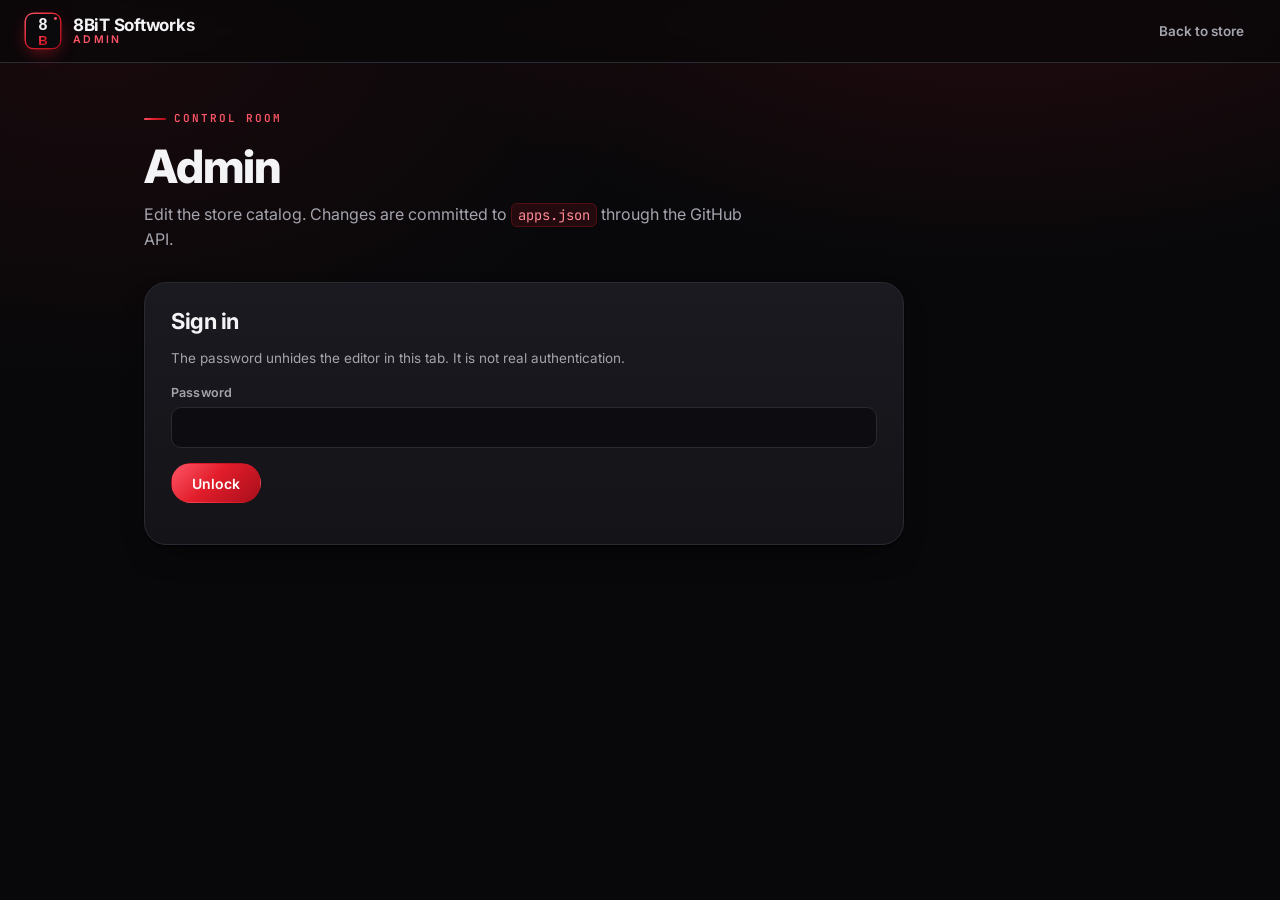
<file: admin/index.html>
<!DOCTYPE html>
<html lang="en">
  <head>
    <meta charset="utf-8">
    <meta name="viewport" content="width=device-width, initial-scale=1">
    <title>Admin — 8BiT Softworks</title>
    <meta name="robots" content="noindex">
    <meta name="theme-color" content="#08080a">
    <link rel="icon" type="image/svg+xml" href="../favicon.svg">
    <link rel="stylesheet" href="../css/store.css">
  </head>
  <body>
    <header class="site-header">
      <a class="brand-lockup" href="../" aria-label="8BiT Softworks home">
        <svg class="brand-mark" viewBox="0 0 64 64" role="img" aria-hidden="true">
          <defs>
            <linearGradient id="brand" x1="0" y1="0" x2="1" y2="1">
              <stop offset="0" stop-color="#ff5566"/>
              <stop offset="0.5" stop-color="#e11d2a"/>
              <stop offset="1" stop-color="#a80e1c"/>
            </linearGradient>
          </defs>
          <rect width="64" height="64" rx="15" fill="#0a0a0c"/>
          <rect x="2" y="2" width="60" height="60" rx="13.5" fill="none" stroke="url(#brand)" stroke-width="2.5"/>
          <text x="32" y="31" font-family="Arial, sans-serif" font-size="27" font-weight="800" fill="#f4f4f6" text-anchor="middle">8</text>
          <text x="32" y="55" font-family="Arial, sans-serif" font-size="22" font-weight="800" fill="url(#brand)" text-anchor="middle">B</text>
          <circle cx="53" cy="11" r="2.5" fill="#ff5566"/>
        </svg>
        <span class="brand-text">
          <span class="brand">8BiT Softworks</span>
          <span class="brand-sub">Admin</span>
        </span>
      </a>
      <span class="header-spacer"></span>
      <a class="header-link" href="../">Back to store</a>
    </header>
    <main class="wrap">
      <section class="page-intro">
        <p class="eyebrow">Control room</p>
        <h1 class="page-title">Admin</h1>
        <p class="page-sub">Edit the store catalog. Changes are committed to <code>apps.json</code> through the GitHub API.</p>
      </section>

      <section id="gate" class="gate">
        <h2>Sign in</h2>
        <p class="muted">The password unhides the editor in this tab. It is not real authentication.</p>
        <label for="password">Password</label>
        <input id="password" type="password" autocomplete="current-password">
        <p>
          <button class="btn" id="unlock" type="button">Unlock</button>
        </p>
        <p id="gate-status" class="status"></p>
      </section>

      <section id="editor" class="editor hidden">
        <h2>Listings</h2>
        <p class="muted">Paste a repo-scoped GitHub token for this tab only. It is not saved anywhere.</p>
        <label for="token">GitHub token</label>
        <input id="token" type="password" autocomplete="off">
        <div id="apps-form"></div>
        <div class="toolbar-actions">
          <button class="btn ghost" id="add-app" type="button">Add app</button>
          <button class="btn" id="save" type="button">Save changes</button>
        </div>
        <p id="save-status" class="status"></p>
      </section>
    </main>
    <script type="module">
      import { loadApps } from '../js/store.js';
      import { unlockAdmin, saveApps, tokenStorage, emptyApp, loadRemoteApps } from '../js/admin.js';

      const gate = document.getElementById('gate');
      const editor = document.getElementById('editor');
      const appsForm = document.getElementById('apps-form');
      const gateStatus = document.getElementById('gate-status');
      const saveStatus = document.getElementById('save-status');
      let apps = [];
      let sha = '';

      function field(label, name, value, multiline) {
        const id = `${name}-${Math.random().toString(16).slice(2)}`;
        if (multiline) {
          return `<label for="${id}">${label}</label><textarea id="${id}" data-field="${name}">${value || ''}</textarea>`;
        }
        return `<label for="${id}">${label}</label><input id="${id}" data-field="${name}" value="${(value || '').replace(/"/g, '&quot;')}">`;
      }

      function renderForms() {
        appsForm.innerHTML = apps
          .map(
            (app, index) => `<fieldset class="app-fields" data-index="${index}">
              <p class="fieldset-title">Listing ${index + 1}</p>
              <div class="field-grid">
                <div class="span-2">${field('Name', 'name', app.name)}</div>
                <div>${field('Slug', 'slug', app.slug)}</div>
                <div>${field('Developer', 'developer', app.developer)}</div>
                <div class="span-2">${field('Blurb', 'blurb', app.blurb)}</div>
                <div class="span-2">${field('Description', 'description', app.description, true)}</div>
                <div class="span-2">${field('Icon URL', 'iconUrl', app.iconUrl)}</div>
                <div class="span-2">${field('APK URL', 'apkUrl', app.apkUrl)}</div>
                <div>${field('Version', 'version', app.version)}</div>
                <div>${field('Size', 'size', app.size)}</div>
                <div>${field('Category', 'category', app.category)}</div>
                <div>${field('Rating (0-5)', 'rating', app.rating)}</div>
                <div>${field('Downloads', 'downloads', app.downloads)}</div>
                <div>${field('Last updated (YYYY-MM-DD)', 'updatedAt', app.updatedAt)}</div>
                <div class="span-2">${field('Tags (comma separated)', 'tags', (app.tags || []).join(', '))}</div>
                <div class="span-2">${field('Screenshot URLs (one per line)', 'screenshots', (app.screenshots || []).join('\n'), true)}</div>
              </div>
              <label class="checkbox-row"><input type="checkbox" data-field="featured" ${app.featured ? 'checked' : ''}> Feature this app on the home page</label>
            </fieldset>`
          )
          .join('');
      }

      function readForms() {
        return [...appsForm.querySelectorAll('.app-fields')].map((box) => {
          const get = (name) => box.querySelector(`[data-field="${name}"]`).value.trim();
          const ratingValue = get('rating');
          return {
            slug: get('slug'),
            name: get('name'),
            developer: get('developer'),
            blurb: get('blurb'),
            description: get('description'),
            iconUrl: get('iconUrl'),
            apkUrl: get('apkUrl'),
            version: get('version'),
            size: get('size'),
            category: get('category'),
            tags: get('tags')
              .split(',')
              .map((t) => t.trim())
              .filter(Boolean),
            rating: ratingValue ? Number(ratingValue) : '',
            downloads: get('downloads'),
            updatedAt: get('updatedAt'),
            featured: box.querySelector('[data-field="featured"]').checked,
            screenshots: get('screenshots')
              .split('\n')
              .map((s) => s.trim())
              .filter(Boolean)
          };
        });
      }

      document.getElementById('unlock').addEventListener('click', async () => {
        const result = unlockAdmin(document.getElementById('password').value);
        if (!result.unlocked) {
          gateStatus.textContent = 'Wrong password';
          gateStatus.classList.add('error');
          return;
        }
        gate.classList.add('hidden');
        editor.classList.remove('hidden');
        const local = await loadApps(fetch, '../apps.json');
        apps = local.ok ? local.apps : [];
        const remote = await loadRemoteApps({ token: '' });
        if (remote.ok) {
          apps = remote.apps;
          sha = remote.sha;
        }
        renderForms();
      });

      document.getElementById('add-app').addEventListener('click', () => {
        apps = readForms();
        apps.push(emptyApp());
        renderForms();
      });

      document.getElementById('save').addEventListener('click', async () => {
        const token = document.getElementById('token').value.trim();
        tokenStorage.setToken(token);
        tokenStorage.persistTo(window.localStorage);
        apps = readForms();
        const result = await saveApps({ token: tokenStorage.getToken(), apps, sha });
        saveStatus.textContent = result.message || (result.ok ? 'Saved' : 'Could not save');
        saveStatus.classList.toggle('error', !result.ok);
        if (result.ok && result.sha) sha = result.sha;
      });
    </script>
  </body>
</html>
</file>
<file: css/store.css>
@import url('https://fonts.googleapis.com/css2?family=Inter:wght@400;500;600;700;800&family=JetBrains+Mono:wght@500;600&display=swap');

/* ============================================================
   8BiT Softworks — design system
   Theme: dark black surfaces with red accents
   ============================================================ */

:root {
  --red-300: #ff8a95;
  --red-400: #ff5566;
  --red-500: #e11d2a;
  --red-600: #c01020;
  --red-700: #8f0a17;

  --bg: #08080a;
  --bg-soft: #0d0d11;
  --surface: #131318;
  --surface-2: #1a1a20;
  --surface-3: #222229;
  --border: #2a2a32;
  --border-2: #3b3b46;

  --text: #f4f4f6;
  --text-muted: #a4a4ae;
  --text-dim: #6d6d78;

  --success: #34d399;
  --danger: #ff5566;
  --star: #ffb020;

  --radius-sm: 10px;
  --radius: 14px;
  --radius-lg: 22px;

  --shadow-sm: 0 1px 2px rgba(0, 0, 0, 0.5);
  --shadow: 0 1px 2px rgba(0, 0, 0, 0.55), 0 14px 34px -18px rgba(0, 0, 0, 0.9);
  --shadow-red: 0 18px 50px -22px rgba(225, 29, 42, 0.75);
  --ring: 0 0 0 3px rgba(225, 29, 42, 0.35);

  --font: 'Inter', system-ui, -apple-system, 'Segoe UI', sans-serif;
  --mono: 'JetBrains Mono', ui-monospace, 'SFMono-Regular', monospace;

  --grad-red: linear-gradient(135deg, #ff5566 0%, #e11d2a 45%, #a80e1c 100%);
}

*,
*::before,
*::after {
  box-sizing: border-box;
}

html {
  scroll-behavior: smooth;
  -webkit-text-size-adjust: 100%;
}

body {
  margin: 0;
  min-height: 100vh;
  background:
    radial-gradient(1100px 620px at 78% -12%, rgba(225, 29, 42, 0.16), transparent 60%),
    radial-gradient(900px 560px at 8% 4%, rgba(225, 29, 42, 0.08), transparent 62%),
    var(--bg);
  background-attachment: fixed;
  color: var(--text);
  font-family: var(--font);
  font-size: 15px;
  line-height: 1.55;
  -webkit-font-smoothing: antialiased;
  text-rendering: optimizeLegibility;
}

::selection {
  background: rgba(225, 29, 42, 0.4);
  color: #fff;
}

a {
  color: inherit;
  text-decoration: none;
}

img {
  display: block;
  max-width: 100%;
}

h1,
h2,
h3 {
  letter-spacing: -0.02em;
  line-height: 1.15;
}

:focus-visible {
  outline: none;
  box-shadow: var(--ring);
  border-radius: 8px;
}

::-webkit-scrollbar {
  width: 11px;
  height: 11px;
}

::-webkit-scrollbar-track {
  background: var(--bg-soft);
}

::-webkit-scrollbar-thumb {
  background: var(--surface-3);
  border: 3px solid var(--bg-soft);
  border-radius: 20px;
}

::-webkit-scrollbar-thumb:hover {
  background: var(--border-2);
}

/* ---------------------------------------------------------- header */

.site-header {
  position: sticky;
  top: 0;
  z-index: 40;
  display: flex;
  align-items: center;
  gap: 14px;
  padding: 12px 24px;
  background: rgba(8, 8, 10, 0.78);
  backdrop-filter: saturate(160%) blur(14px);
  -webkit-backdrop-filter: saturate(160%) blur(14px);
  border-bottom: 1px solid var(--border);
}

.brand-lockup {
  display: inline-flex;
  align-items: center;
  gap: 11px;
  min-width: 0;
}

.brand-mark {
  width: 38px;
  height: 38px;
  flex-shrink: 0;
  border-radius: 11px;
  box-shadow: 0 6px 20px -8px rgba(225, 29, 42, 0.85);
  transition: transform 200ms ease;
}

.brand-lockup:hover .brand-mark {
  transform: translateY(-1px) rotate(-2deg);
}

.brand-text {
  display: flex;
  flex-direction: column;
  line-height: 1.05;
}

.brand {
  font-size: 17px;
  font-weight: 700;
  letter-spacing: -0.015em;
  color: var(--text);
}

.brand-sub {
  font-size: 10.5px;
  font-weight: 600;
  letter-spacing: 0.22em;
  text-transform: uppercase;
  color: var(--red-400);
}

.header-spacer {
  flex: 1;
}

.header-link {
  font-size: 13.5px;
  font-weight: 600;
  color: var(--text-muted);
  padding: 8px 12px;
  border-radius: 999px;
  transition: color 150ms ease, background 150ms ease;
}

.header-link:hover {
  color: var(--text);
  background: var(--surface-2);
}

/* ---------------------------------------------------------- layout */

.wrap {
  max-width: 1040px;
  margin: 0 auto;
  padding: 40px 24px 96px;
}

.page-intro {
  margin-bottom: 30px;
}

.eyebrow {
  display: inline-flex;
  align-items: center;
  gap: 8px;
  font-family: var(--mono);
  font-size: 11px;
  font-weight: 600;
  letter-spacing: 0.18em;
  text-transform: uppercase;
  color: var(--red-400);
  margin: 0 0 12px;
}

.eyebrow::before {
  content: '';
  width: 22px;
  height: 2px;
  border-radius: 2px;
  background: var(--grad-red);
}

.page-title {
  margin: 0 0 10px;
  font-size: clamp(30px, 5vw, 46px);
  font-weight: 800;
  color: var(--text);
}

.page-sub {
  margin: 0;
  max-width: 62ch;
  color: var(--text-muted);
  font-size: 16px;
}

.footer {
  margin-top: 40px;
  padding: 30px 24px 44px;
  text-align: center;
  color: var(--text-dim);
  font-size: 12.5px;
  border-top: 1px solid var(--border);
}

.footer strong {
  color: var(--text-muted);
  font-weight: 600;
}

.footer .dot {
  color: var(--red-500);
  margin: 0 7px;
}

/* ---------------------------------------------------------- featured hero */

.featured {
  position: relative;
  overflow: hidden;
  display: grid;
  grid-template-columns: auto 1fr auto;
  align-items: center;
  gap: 24px;
  padding: 28px;
  margin-bottom: 32px;
  border: 1px solid var(--border);
  border-radius: var(--radius-lg);
  background:
    radial-gradient(680px 320px at 100% 0%, rgba(225, 29, 42, 0.28), transparent 62%),
    linear-gradient(180deg, var(--surface-2), var(--surface));
  box-shadow: var(--shadow);
}

.featured::after {
  content: '';
  position: absolute;
  inset: 0;
  pointer-events: none;
  border-radius: inherit;
  box-shadow: inset 0 1px 0 rgba(255, 255, 255, 0.04);
}

.featured-badge {
  position: absolute;
  top: 18px;
  right: 22px;
  display: inline-flex;
  align-items: center;
  gap: 6px;
  font-family: var(--mono);
  font-size: 10.5px;
  font-weight: 600;
  letter-spacing: 0.14em;
  text-transform: uppercase;
  color: #fff;
  background: var(--grad-red);
  padding: 6px 11px;
  border-radius: 999px;
  box-shadow: var(--shadow-red);
}

.featured .icon {
  width: 108px;
  height: 108px;
  border-radius: 26px;
  box-shadow: 0 20px 44px -20px rgba(0, 0, 0, 0.95), 0 0 0 1px rgba(255, 255, 255, 0.06);
}

.featured-body {
  min-width: 0;
}

.featured-kicker {
  font-family: var(--mono);
  font-size: 11px;
  font-weight: 600;
  letter-spacing: 0.16em;
  text-transform: uppercase;
  color: var(--red-400);
  margin: 0 0 8px;
}

.featured h2 {
  margin: 0 0 6px;
  font-size: clamp(24px, 3.4vw, 34px);
  font-weight: 800;
}

.featured p.blurb {
  margin: 0 0 14px;
  color: var(--text-muted);
  font-size: 15.5px;
  max-width: 48ch;
}

.featured-actions {
  display: flex;
  gap: 12px;
  flex-wrap: wrap;
  align-items: center;
}

/* ---------------------------------------------------------- toolbar */

.toolbar {
  display: flex;
  flex-direction: column;
  gap: 16px;
  margin-bottom: 22px;
}

.toolbar-row {
  display: flex;
  align-items: center;
  gap: 12px;
  flex-wrap: wrap;
}

.search {
  position: relative;
  flex: 1;
  min-width: 240px;
}

.search svg {
  position: absolute;
  left: 14px;
  top: 50%;
  transform: translateY(-50%);
  width: 17px;
  height: 17px;
  color: var(--text-dim);
  pointer-events: none;
}

.search input {
  width: 100%;
  height: 46px;
  padding: 0 14px 0 42px;
  border-radius: 999px;
  border: 1px solid var(--border);
  background: var(--surface);
  color: var(--text);
  font-family: inherit;
  font-size: 14.5px;
  transition: border-color 150ms ease, background 150ms ease;
}

.search input::placeholder {
  color: var(--text-dim);
}

.search input:hover {
  border-color: var(--border-2);
}

.search input:focus {
  border-color: var(--red-500);
  background: var(--surface-2);
}

.chips {
  display: flex;
  align-items: center;
  gap: 8px;
  flex-wrap: wrap;
}

.chip {
  display: inline-flex;
  align-items: center;
  height: 32px;
  padding: 0 14px;
  border-radius: 999px;
  border: 1px solid var(--border);
  background: var(--surface);
  color: var(--text-muted);
  font-family: inherit;
  font-size: 13px;
  font-weight: 600;
  cursor: pointer;
  transition: all 150ms ease;
}

.chip:hover {
  color: var(--text);
  border-color: var(--border-2);
  background: var(--surface-2);
}

.chip[aria-pressed='true'] {
  color: #fff;
  background: var(--grad-red);
  border-color: transparent;
  box-shadow: var(--shadow-red);
}

.view-toggle {
  display: inline-flex;
  padding: 4px;
  gap: 4px;
  border: 1px solid var(--border);
  border-radius: 999px;
  background: var(--surface);
}

.view-toggle button {
  display: inline-grid;
  place-items: center;
  width: 34px;
  height: 34px;
  border: 0;
  border-radius: 999px;
  background: transparent;
  color: var(--text-dim);
  cursor: pointer;
  transition: all 150ms ease;
}

.view-toggle button:hover {
  color: var(--text);
}

.view-toggle button[aria-pressed='true'] {
  color: #fff;
  background: var(--surface-3);
}

.view-toggle svg {
  width: 17px;
  height: 17px;
}

.result-count {
  font-size: 13px;
  color: var(--text-dim);
  margin: 0 0 2px;
}

/* ---------------------------------------------------------- catalog */

.catalog {
  list-style: none;
  margin: 0;
  padding: 0;
  display: grid;
  grid-template-columns: repeat(auto-fill, minmax(320px, 1fr));
  gap: 16px;
}

.card {
  position: relative;
  display: flex;
  align-items: center;
  gap: 14px;
  padding: 18px;
  border: 1px solid var(--border);
  border-radius: var(--radius);
  background: linear-gradient(180deg, var(--surface-2), var(--surface));
  box-shadow: var(--shadow-sm);
  transition: transform 180ms ease, border-color 180ms ease, box-shadow 180ms ease;
}

.card:hover {
  transform: translateY(-3px);
  border-color: rgba(225, 29, 42, 0.55);
  box-shadow: var(--shadow), var(--shadow-red);
}

.card-link {
  display: flex;
  align-items: center;
  gap: 14px;
  flex: 1;
  min-width: 0;
}

.icon {
  width: 68px;
  height: 68px;
  border-radius: 18px;
  object-fit: cover;
  flex-shrink: 0;
  background: var(--surface-3);
  box-shadow: 0 0 0 1px rgba(255, 255, 255, 0.06), 0 12px 26px -16px rgba(0, 0, 0, 0.9);
}

.card-body {
  min-width: 0;
  flex: 1;
}

.card-top {
  display: flex;
  align-items: center;
  gap: 8px;
  min-width: 0;
}

.card-body h2 {
  margin: 0;
  font-size: 17px;
  font-weight: 700;
  white-space: nowrap;
  overflow: hidden;
  text-overflow: ellipsis;
}

.tag {
  flex-shrink: 0;
  font-family: var(--mono);
  font-size: 10px;
  font-weight: 600;
  letter-spacing: 0.06em;
  text-transform: uppercase;
  color: var(--red-300);
  background: rgba(225, 29, 42, 0.14);
  border: 1px solid rgba(225, 29, 42, 0.3);
  padding: 3px 8px;
  border-radius: 999px;
}

.developer {
  margin: 3px 0 0;
  color: var(--text-muted);
  font-size: 13px;
}

.blurb {
  margin: 6px 0 0;
  color: var(--text-dim);
  font-size: 13.5px;
  white-space: nowrap;
  overflow: hidden;
  text-overflow: ellipsis;
}

.stats {
  display: flex;
  align-items: center;
  gap: 12px;
  margin-top: 10px;
  flex-wrap: wrap;
}

.stat {
  display: inline-flex;
  align-items: center;
  gap: 5px;
  font-size: 12px;
  font-weight: 600;
  color: var(--text-muted);
}

.stat svg {
  width: 13px;
  height: 13px;
  color: var(--red-400);
}

.stat.rating svg {
  color: var(--star);
}

/* list view */

.catalog.is-list {
  grid-template-columns: 1fr;
}

.catalog.is-list .card:hover {
  transform: translateX(3px);
}

/* ---------------------------------------------------------- buttons */

.btn {
  display: inline-flex;
  align-items: center;
  justify-content: center;
  gap: 8px;
  min-height: 40px;
  padding: 0 20px;
  border: 1px solid transparent;
  border-radius: 999px;
  background: var(--grad-red);
  color: #fff;
  font-family: inherit;
  font-size: 14px;
  font-weight: 600;
  cursor: pointer;
  white-space: nowrap;
  box-shadow: var(--shadow-red);
  transition: transform 150ms ease, filter 150ms ease, box-shadow 150ms ease;
}

.btn:hover {
  filter: brightness(1.08);
  transform: translateY(-1px);
}

.btn:active {
  transform: translateY(0) scale(0.98);
}

.btn.ghost {
  background: var(--surface-2);
  color: var(--text);
  border-color: var(--border);
  box-shadow: none;
}

.btn.ghost:hover {
  border-color: var(--border-2);
  background: var(--surface-3);
  filter: none;
}

.btn.sm {
  min-height: 34px;
  padding: 0 16px;
  font-size: 13px;
}

.btn:disabled,
.btn[aria-disabled='true'] {
  background: var(--surface-3);
  color: var(--text-dim);
  cursor: not-allowed;
  box-shadow: none;
  transform: none;
  filter: none;
  border-color: var(--border);
}

.btn svg {
  width: 16px;
  height: 16px;
}

/* ---------------------------------------------------------- app page */

.app-hero {
  position: relative;
  overflow: hidden;
  display: grid;
  grid-template-columns: auto 1fr auto;
  gap: 22px;
  align-items: center;
  padding: 28px;
  border: 1px solid var(--border);
  border-radius: var(--radius-lg);
  background:
    radial-gradient(620px 300px at 96% 4%, rgba(225, 29, 42, 0.22), transparent 62%),
    linear-gradient(180deg, var(--surface-2), var(--surface));
  box-shadow: var(--shadow);
}

.app-hero .icon {
  width: 104px;
  height: 104px;
  border-radius: 26px;
}

.app-hero h1 {
  margin: 0;
  font-size: clamp(26px, 4vw, 36px);
  font-weight: 800;
}

.app-hero .developer {
  font-size: 14px;
  margin-top: 4px;
}

.app-tags {
  display: flex;
  gap: 8px;
  flex-wrap: wrap;
  margin-top: 12px;
}

.app-stats {
  display: flex;
  gap: 10px;
  flex-wrap: wrap;
  margin-top: 16px;
}

.pill {
  display: inline-flex;
  align-items: center;
  gap: 7px;
  padding: 7px 12px;
  border-radius: 10px;
  border: 1px solid var(--border);
  background: var(--surface);
  font-size: 12.5px;
  font-weight: 600;
  color: var(--text-muted);
}

.pill svg {
  width: 14px;
  height: 14px;
  color: var(--red-400);
}

.pill.rating svg {
  color: var(--star);
}

.pill strong {
  color: var(--text);
  font-weight: 700;
}

.section {
  margin-top: 16px;
  padding: 22px 24px;
  border: 1px solid var(--border);
  border-radius: var(--radius);
  background: linear-gradient(180deg, var(--surface-2), var(--surface));
  box-shadow: var(--shadow-sm);
}

.section h2 {
  margin: 0 0 14px;
  font-size: 17px;
  font-weight: 700;
  display: flex;
  align-items: center;
  gap: 10px;
}

.section h2::before {
  content: '';
  width: 4px;
  height: 18px;
  border-radius: 3px;
  background: var(--grad-red);
}

.section p {
  margin: 0;
  color: var(--text-muted);
  font-size: 15px;
}

.screenshots {
  display: flex;
  gap: 14px;
  overflow-x: auto;
  margin: 0 0 6px;
  padding-bottom: 10px;
  scroll-snap-type: x mandatory;
}

.screenshot {
  flex: 0 0 auto;
  border: 0;
  padding: 0;
  background: none;
  cursor: zoom-in;
  scroll-snap-align: start;
  border-radius: var(--radius);
  overflow: hidden;
  line-height: 0;
  box-shadow: 0 0 0 1px var(--border), 0 16px 32px -20px rgba(0, 0, 0, 0.9);
  transition: transform 180ms ease, box-shadow 180ms ease;
}

.screenshot:hover {
  transform: translateY(-3px);
  box-shadow: 0 0 0 1px var(--red-500), 0 22px 40px -20px rgba(225, 29, 42, 0.6);
}

.screenshot img {
  height: 260px;
  width: auto;
  object-fit: cover;
}

.gallery-note {
  display: grid;
  place-items: center;
  gap: 6px;
  padding: 40px 20px;
  border: 1px dashed var(--border-2);
  border-radius: var(--radius);
  color: var(--text-dim);
  font-size: 13.5px;
  text-align: center;
}

.gallery-note strong {
  color: var(--text-muted);
  font-weight: 600;
}

.sideload ol {
  margin: 0;
  padding: 0;
  list-style: none;
  counter-reset: step;
  display: grid;
  gap: 12px;
}

.sideload li {
  position: relative;
  counter-increment: step;
  padding-left: 44px;
  color: var(--text-muted);
  font-size: 14.5px;
  min-height: 30px;
  display: flex;
  align-items: center;
}

.sideload li::before {
  content: counter(step);
  position: absolute;
  left: 0;
  top: 0;
  width: 30px;
  height: 30px;
  display: grid;
  place-items: center;
  border-radius: 9px;
  background: var(--surface-3);
  border: 1px solid var(--border);
  color: var(--red-400);
  font-family: var(--mono);
  font-size: 13px;
  font-weight: 600;
}

/* ---------------------------------------------------------- lightbox */

.lightbox {
  position: fixed;
  inset: 0;
  z-index: 100;
  display: grid;
  place-items: center;
  padding: 32px;
  background: rgba(4, 4, 6, 0.9);
  backdrop-filter: blur(10px);
  -webkit-backdrop-filter: blur(10px);
  opacity: 0;
  visibility: hidden;
  transition: opacity 200ms ease, visibility 200ms ease;
}

.lightbox.open {
  opacity: 1;
  visibility: visible;
}

.lightbox img {
  max-width: min(92vw, 900px);
  max-height: 84vh;
  border-radius: var(--radius);
  box-shadow: 0 30px 80px -20px rgba(0, 0, 0, 1), 0 0 0 1px var(--border);
  transform: scale(0.96);
  transition: transform 200ms ease;
}

.lightbox.open img {
  transform: scale(1);
}

.lightbox-close {
  position: absolute;
  top: 22px;
  right: 22px;
  width: 44px;
  height: 44px;
  display: grid;
  place-items: center;
  border-radius: 999px;
  border: 1px solid var(--border-2);
  background: var(--surface-2);
  color: var(--text);
  cursor: pointer;
  transition: background 150ms ease;
}

.lightbox-close:hover {
  background: var(--red-500);
}

.lightbox-close svg {
  width: 20px;
  height: 20px;
}

/* ---------------------------------------------------------- states */

.empty {
  padding: 48px 24px;
  text-align: center;
  border: 1px dashed var(--border-2);
  border-radius: var(--radius);
  background: var(--surface);
  color: var(--text-muted);
}

.empty strong {
  display: block;
  color: var(--text);
  font-size: 16px;
  margin-bottom: 6px;
}

.skeleton-card {
  height: 106px;
  border-radius: var(--radius);
  background: linear-gradient(100deg, var(--surface) 30%, var(--surface-2) 50%, var(--surface) 70%);
  background-size: 220% 100%;
  animation: shimmer 1.4s ease-in-out infinite;
  border: 1px solid var(--border);
}

@keyframes shimmer {
  from {
    background-position: 180% 0;
  }
  to {
    background-position: -60% 0;
  }
}

.status {
  margin-top: 14px;
  font-size: 13.5px;
  color: var(--text-muted);
}

.status.error {
  color: var(--danger);
}

.hidden {
  display: none !important;
}

/* ---------------------------------------------------------- forms / admin */

.gate,
.editor {
  max-width: 760px;
  padding: 26px;
  border: 1px solid var(--border);
  border-radius: var(--radius-lg);
  background: linear-gradient(180deg, var(--surface-2), var(--surface));
  box-shadow: var(--shadow);
}

.gate h2,
.editor h2 {
  margin: 0 0 6px;
  font-size: 22px;
  font-weight: 700;
}

.editor h2 {
  display: flex;
  align-items: center;
  gap: 10px;
}

.editor h2::before {
  content: '';
  width: 4px;
  height: 20px;
  border-radius: 3px;
  background: var(--grad-red);
}

.muted {
  color: var(--text-muted);
  font-size: 13.5px;
}

code {
  font-family: var(--mono);
  font-size: 0.86em;
  color: var(--red-300);
  background: rgba(225, 29, 42, 0.12);
  border: 1px solid rgba(225, 29, 42, 0.24);
  padding: 2px 6px;
  border-radius: 6px;
}

label {
  display: block;
  font-size: 12.5px;
  font-weight: 600;
  letter-spacing: 0.01em;
  margin: 14px 0 5px;
  color: var(--text-muted);
}

input,
textarea {
  width: 100%;
  border: 1px solid var(--border);
  border-radius: var(--radius-sm);
  padding: 11px 13px;
  font-family: inherit;
  font-size: 14px;
  background: var(--bg-soft);
  color: var(--text);
  transition: border-color 150ms ease, background 150ms ease;
}

textarea {
  resize: vertical;
  min-height: 84px;
}

input:hover,
textarea:hover {
  border-color: var(--border-2);
}

input:focus,
textarea:focus {
  border-color: var(--red-500);
  background: var(--surface);
}

.app-fields {
  border: 1px solid var(--border);
  border-radius: var(--radius);
  padding: 8px 18px 18px;
  margin: 18px 0;
  background: var(--bg-soft);
}

.app-fields legend,
.app-fields .fieldset-title {
  font-family: var(--mono);
  font-size: 11px;
  font-weight: 600;
  letter-spacing: 0.12em;
  text-transform: uppercase;
  color: var(--red-400);
  padding: 0 8px;
}

.field-grid {
  display: grid;
  grid-template-columns: 1fr 1fr;
  gap: 0 16px;
}

.field-grid .span-2 {
  grid-column: 1 / -1;
}

.checkbox-row {
  display: flex;
  align-items: center;
  gap: 10px;
  margin-top: 16px;
  font-size: 13.5px;
  color: var(--text-muted);
}

.checkbox-row input {
  width: auto;
  accent-color: var(--red-500);
}

.toolbar-actions {
  display: flex;
  gap: 12px;
  flex-wrap: wrap;
  margin-top: 20px;
}

/* ---------------------------------------------------------- 404 */

.notfound {
  display: grid;
  place-items: center;
  text-align: center;
  min-height: 62vh;
  gap: 4px;
}

.notfound .code {
  font-size: clamp(80px, 18vw, 160px);
  font-weight: 800;
  line-height: 1;
  background: var(--grad-red);
  -webkit-background-clip: text;
  background-clip: text;
  color: transparent;
  margin: 0;
}

.notfound h1 {
  font-size: 24px;
  margin: 8px 0 6px;
}

.notfound p {
  color: var(--text-muted);
  margin: 0 0 22px;
}

/* ---------------------------------------------------------- responsive */

@media (max-width: 760px) {
  .featured,
  .app-hero {
    grid-template-columns: auto 1fr;
    gap: 16px;
    padding: 20px;
  }

  .featured .icon {
    width: 76px;
    height: 76px;
    border-radius: 20px;
  }

  .app-hero .icon {
    width: 72px;
    height: 72px;
    border-radius: 20px;
  }

  .featured-body,
  .app-hero > div {
    grid-column: 1 / -1;
  }

  .featured-actions,
  .app-hero .btn {
    grid-column: 1 / -1;
    width: 100%;
  }

  .featured .btn,
  .app-hero .btn {
    width: 100%;
  }

  .featured-badge {
    top: 14px;
    right: 14px;
    font-size: 9.5px;
    padding: 5px 9px;
  }

  .catalog {
    grid-template-columns: 1fr;
  }

  .field-grid {
    grid-template-columns: 1fr;
  }

  .search {
    min-width: 0;
  }
}

@media (max-width: 460px) {
  .wrap {
    padding: 26px 16px 72px;
  }

  .card {
    flex-wrap: wrap;
  }

  .card .btn {
    flex: 1;
  }
}

@media (prefers-reduced-motion: reduce) {
  html {
    scroll-behavior: auto;
  }

  *,
  *::before,
  *::after {
    animation-duration: 0.001ms !important;
    animation-iteration-count: 1 !important;
    transition-duration: 0.001ms !important;
  }
}
</file>
